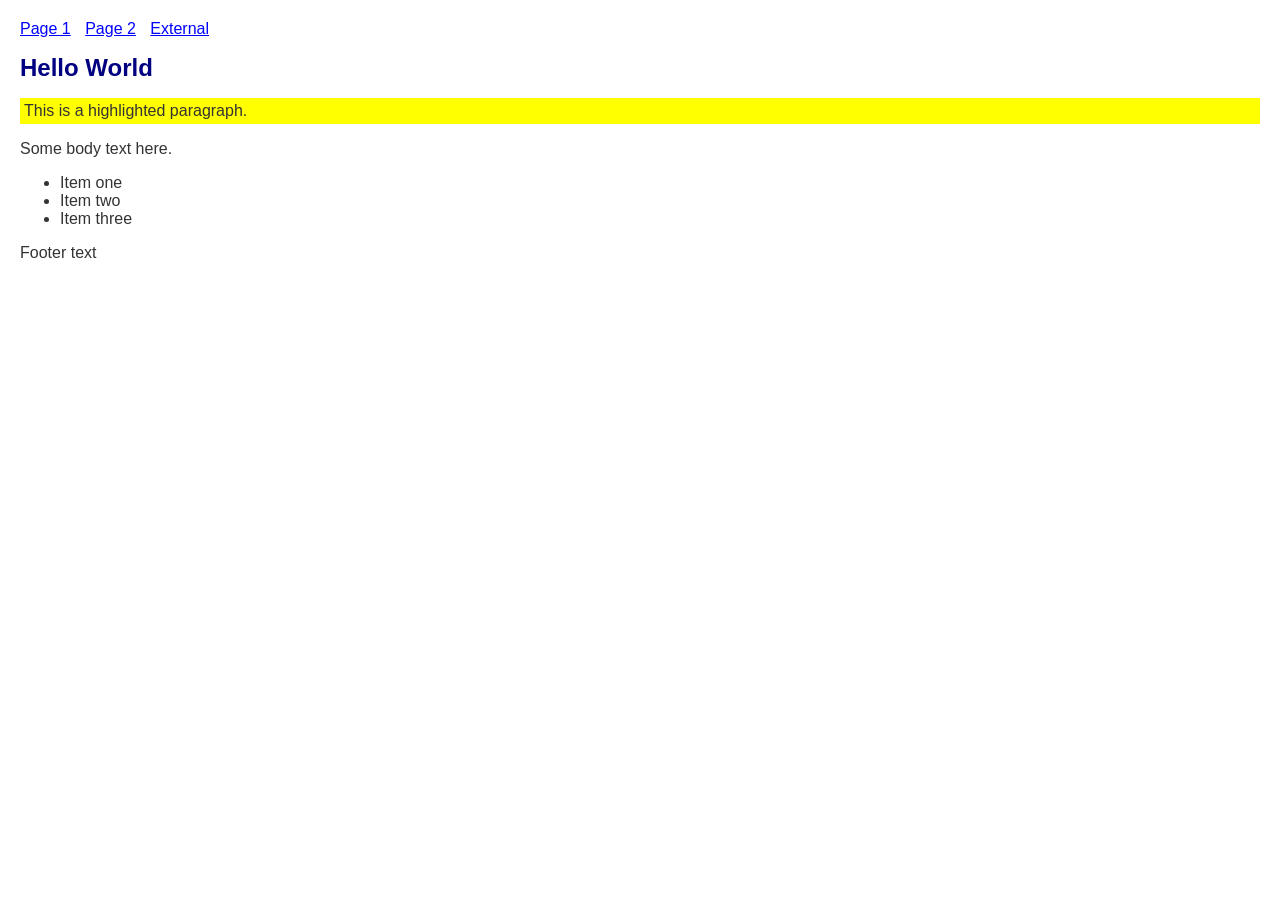
<file: .claude/skills.old/gstack/browse/test/fixtures/basic.html>
<!DOCTYPE html>
<html lang="en">
<head>
  <meta charset="utf-8">
  <title>Test Page - Basic</title>
  <style>
    body { font-family: "Helvetica Neue", sans-serif; color: #333; margin: 20px; }
    h1 { color: navy; font-size: 24px; }
    .highlight { background: yellow; padding: 4px; }
    .hidden { display: none; }
    nav a { margin-right: 10px; color: blue; }
  </style>
</head>
<body>
  <nav>
    <a href="/page1">Page 1</a>
    <a href="/page2">Page 2</a>
    <a href="https://external.com/link">External</a>
  </nav>
  <h1 id="title">Hello World</h1>
  <p class="highlight">This is a highlighted paragraph.</p>
  <p class="hidden">This should be hidden.</p>
  <div id="content" data-testid="main-content" data-version="1.0">
    <p>Some body text here.</p>
    <ul>
      <li>Item one</li>
      <li>Item two</li>
      <li>Item three</li>
    </ul>
  </div>
  <footer>Footer text</footer>
</body>
</html>
</file>
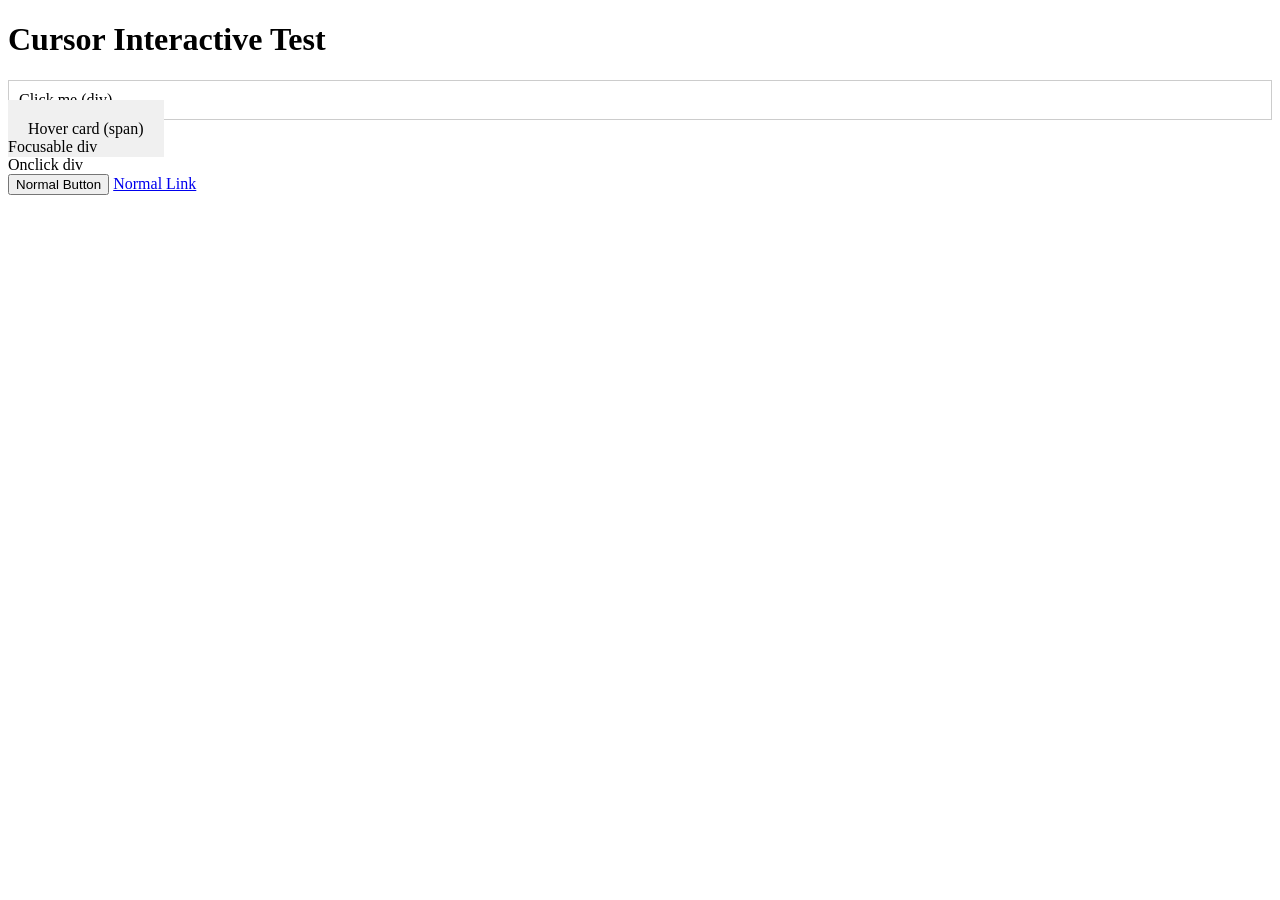
<file: .claude/skills.old/gstack/browse/test/fixtures/cursor-interactive.html>
<!DOCTYPE html>
<html lang="en">
<head>
  <meta charset="utf-8">
  <title>Test Page - Cursor Interactive</title>
  <style>
    .clickable-div { cursor: pointer; padding: 10px; border: 1px solid #ccc; }
    .hover-card { cursor: pointer; padding: 20px; background: #f0f0f0; }
  </style>
</head>
<body>
  <h1>Cursor Interactive Test</h1>
  <!-- These are NOT standard interactive elements but have cursor:pointer -->
  <div class="clickable-div" id="click-div" onclick="this.textContent = 'clicked!'">Click me (div)</div>
  <span class="hover-card" id="hover-span">Hover card (span)</span>
  <div tabindex="0" id="focusable-div">Focusable div</div>
  <div onclick="alert('hi')" id="onclick-div">Onclick div</div>
  <!-- Standard interactive element (should NOT appear in -C output) -->
  <button id="normal-btn">Normal Button</button>
  <a href="/test">Normal Link</a>
</body>
</html>
</file>
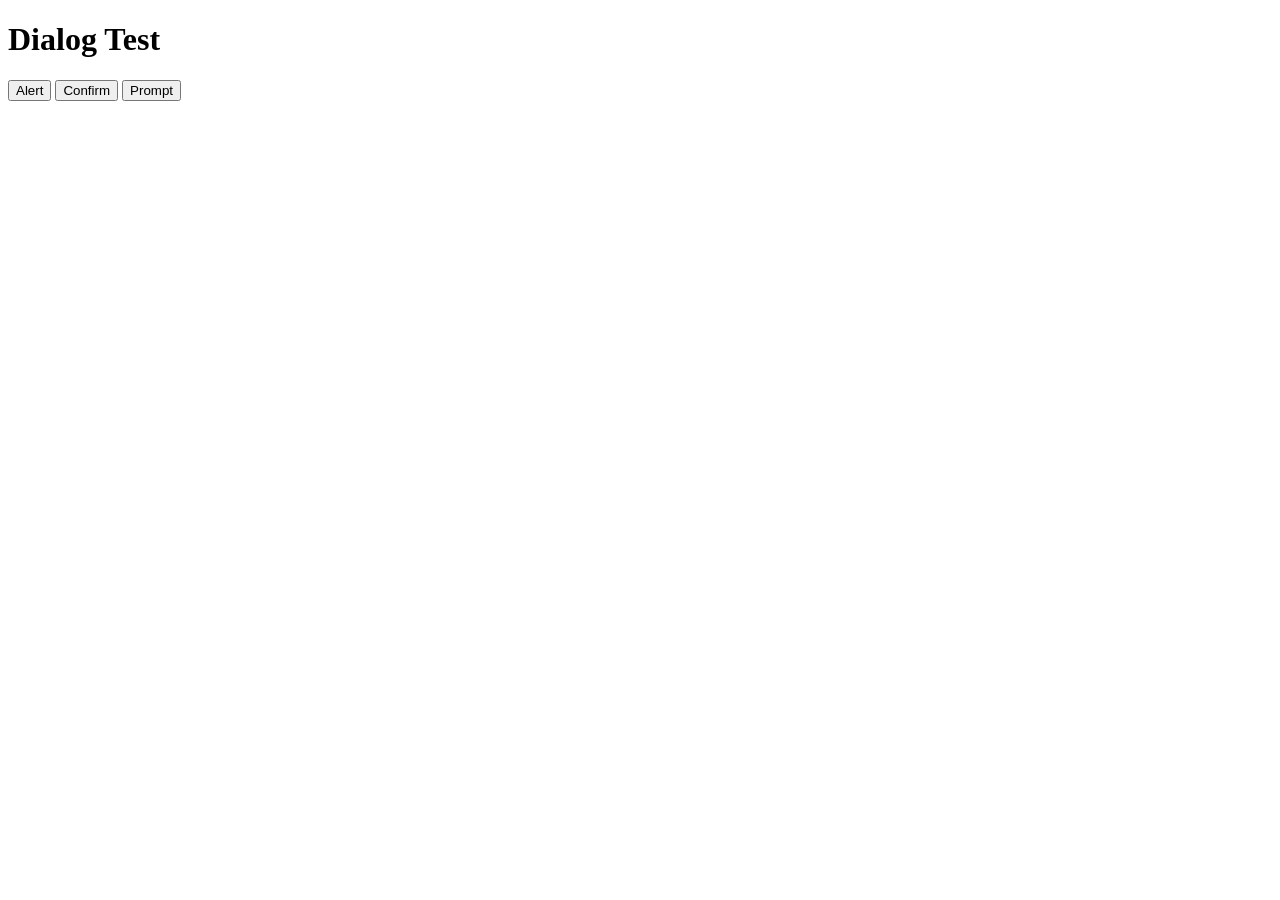
<file: .claude/skills.old/gstack/browse/test/fixtures/dialog.html>
<!DOCTYPE html>
<html lang="en">
<head>
  <meta charset="utf-8">
  <title>Test Page - Dialog</title>
</head>
<body>
  <h1>Dialog Test</h1>
  <button id="alert-btn" onclick="alert('Hello from alert')">Alert</button>
  <button id="confirm-btn" onclick="document.getElementById('confirm-result').textContent = confirm('Are you sure?') ? 'confirmed' : 'cancelled'">Confirm</button>
  <button id="prompt-btn" onclick="document.getElementById('prompt-result').textContent = prompt('Enter name:', 'default') || 'null'">Prompt</button>
  <p id="confirm-result"></p>
  <p id="prompt-result"></p>
</body>
</html>
</file>
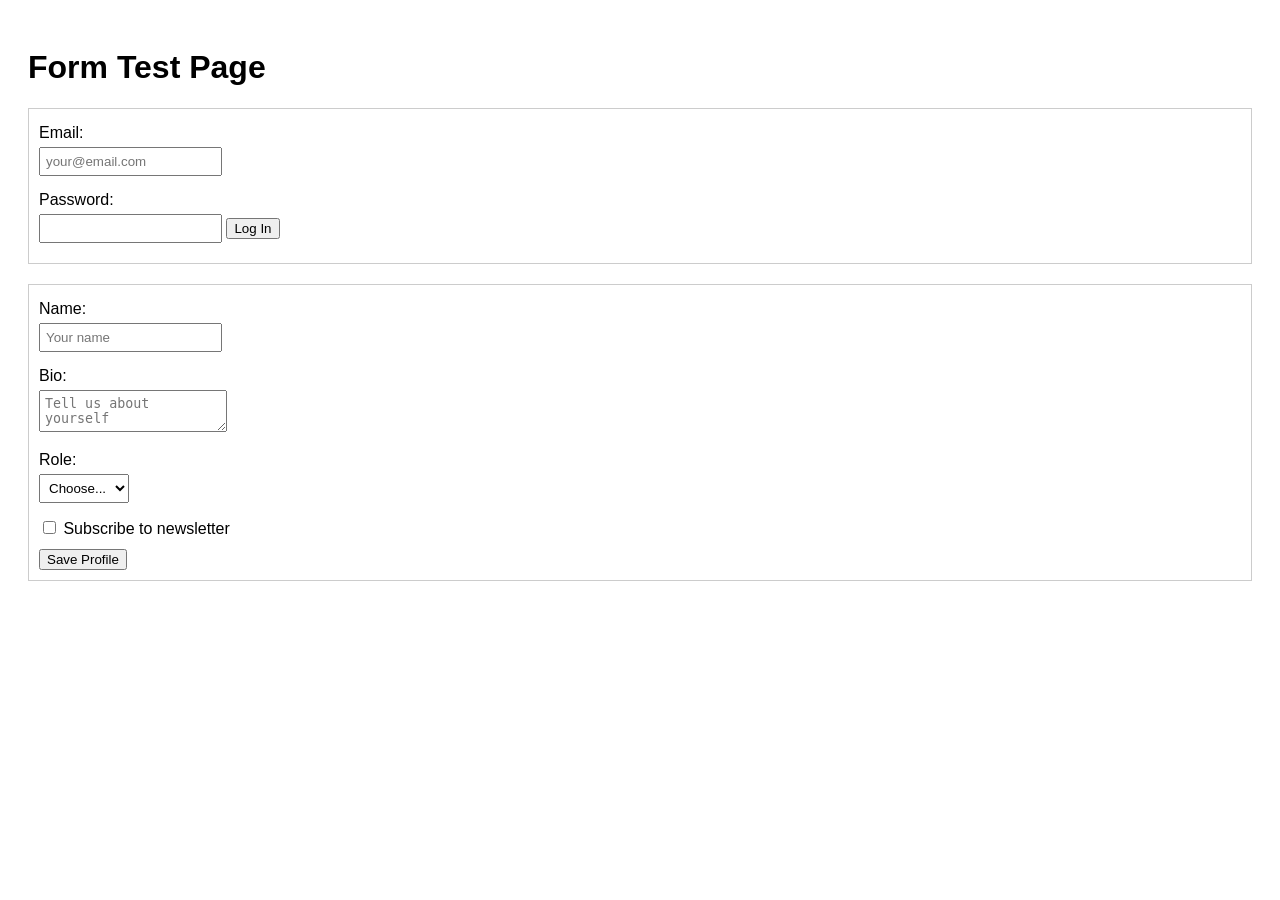
<file: .claude/skills.old/gstack/browse/test/fixtures/forms.html>
<!DOCTYPE html>
<html lang="en">
<head>
  <meta charset="utf-8">
  <title>Test Page - Forms</title>
  <style>
    body { font-family: sans-serif; padding: 20px; }
    form { margin-bottom: 20px; padding: 10px; border: 1px solid #ccc; }
    label { display: block; margin: 5px 0; }
    input, select, textarea { margin-bottom: 10px; padding: 5px; }
    #result { color: green; display: none; }
  </style>
</head>
<body>
  <h1>Form Test Page</h1>

  <form id="login-form" action="/login" method="post">
    <label for="email">Email:</label>
    <input type="email" id="email" name="email" placeholder="your@email.com" required>
    <label for="password">Password:</label>
    <input type="password" id="password" name="password" required>
    <button type="submit" id="login-btn">Log In</button>
  </form>

  <form id="profile-form" action="/profile" method="post">
    <label for="name">Name:</label>
    <input type="text" id="name" name="name" placeholder="Your name">
    <label for="bio">Bio:</label>
    <textarea id="bio" name="bio" placeholder="Tell us about yourself"></textarea>
    <label for="role">Role:</label>
    <select id="role" name="role">
      <option value="">Choose...</option>
      <option value="admin">Admin</option>
      <option value="user">User</option>
      <option value="guest">Guest</option>
    </select>
    <label>
      <input type="checkbox" id="newsletter" name="newsletter"> Subscribe to newsletter
    </label>
    <button type="submit" id="profile-btn">Save Profile</button>
  </form>

  <div id="result">Form submitted!</div>

  <script>
    document.querySelectorAll('form').forEach(form => {
      form.addEventListener('submit', (e) => {
        e.preventDefault();
        document.getElementById('result').style.display = 'block';
        console.log('[Form] Submitted:', form.id);
      });
    });
  </script>
</body>
</html>
</file>
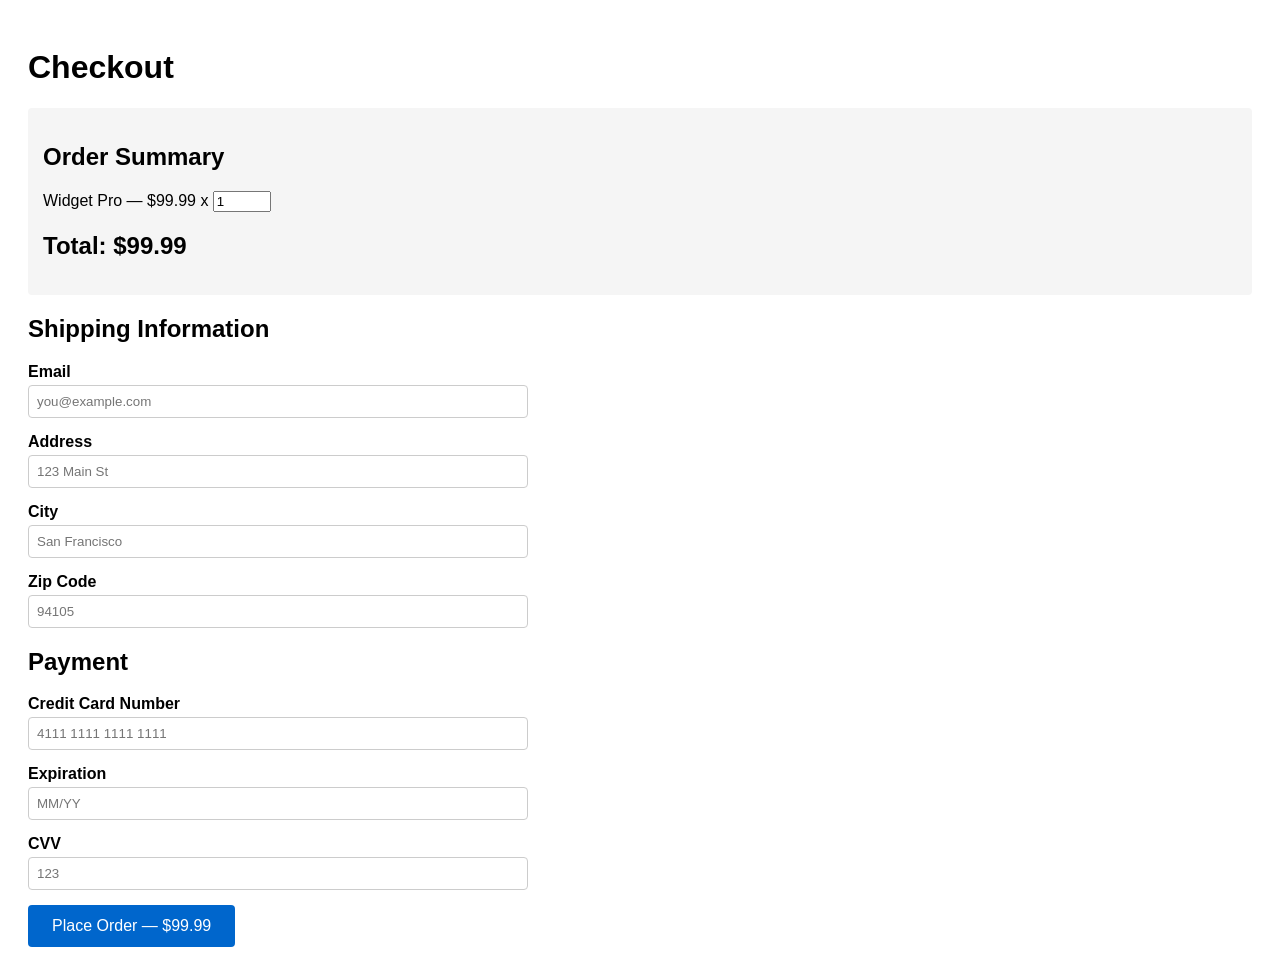
<file: .claude/skills.old/gstack/browse/test/fixtures/qa-eval-checkout.html>
<!DOCTYPE html>
<html lang="en">
<head>
  <meta charset="utf-8">
  <title>QA Eval — Checkout</title>
  <style>
    body { font-family: sans-serif; padding: 20px; }
    .checkout-form { max-width: 500px; }
    .form-group { margin-bottom: 15px; }
    .form-group label { display: block; margin-bottom: 4px; font-weight: bold; }
    .form-group input { width: 100%; padding: 8px; box-sizing: border-box; border: 1px solid #ccc; border-radius: 4px; }
    .form-group input.invalid { border-color: red; }
    .form-group .error-msg { color: red; font-size: 12px; display: none; }
    .total { font-size: 24px; font-weight: bold; margin: 20px 0; }
    button[type="submit"] { padding: 12px 24px; background: #0066cc; color: white; border: none; border-radius: 4px; cursor: pointer; font-size: 16px; }
    .order-summary { background: #f5f5f5; padding: 15px; border-radius: 4px; margin-bottom: 20px; }
  </style>
</head>
<body>
  <h1>Checkout</h1>

  <div class="order-summary">
    <h2>Order Summary</h2>
    <p>Widget Pro — $99.99 x <input type="number" id="quantity" value="1" min="1" style="width: 50px;"></p>
    <p class="total" id="total">Total: $99.99</p>  <!-- BUG 2: shows $NaN when quantity is cleared -->
  </div>

  <form class="checkout-form" id="checkout-form">
    <h2>Shipping Information</h2>

    <div class="form-group">
      <label for="email">Email</label>
      <input type="text" id="email" name="email" placeholder="you@example.com" required
             pattern="[^@]+@[^@]">  <!-- BUG 1: broken regex — accepts "user@" as valid -->
      <span class="error-msg" id="email-error">Please enter a valid email</span>
    </div>

    <div class="form-group">
      <label for="address">Address</label>
      <input type="text" id="address" name="address" placeholder="123 Main St" required>
    </div>

    <div class="form-group">
      <label for="city">City</label>
      <input type="text" id="city" name="city" placeholder="San Francisco" required>
    </div>

    <div class="form-group">
      <label for="zip">Zip Code</label>
      <input type="text" id="zip" name="zip" placeholder="94105">  <!-- BUG 4: missing required attribute -->
    </div>

    <h2>Payment</h2>

    <div class="form-group">
      <label for="cc">Credit Card Number</label>
      <input type="text" id="cc" name="cc" placeholder="4111 1111 1111 1111" required>
      <!-- BUG 3: no maxlength — overflows container at >20 chars -->
    </div>

    <div class="form-group">
      <label for="exp">Expiration</label>
      <input type="text" id="exp" name="exp" placeholder="MM/YY" required maxlength="5">
    </div>

    <div class="form-group">
      <label for="cvv">CVV</label>
      <input type="text" id="cvv" name="cvv" placeholder="123" required maxlength="4">
    </div>

    <button type="submit">Place Order — $<span id="submit-total">99.99</span></button>
  </form>

  <script>
    // Update total when quantity changes
    const quantityInput = document.getElementById('quantity');
    const totalEl = document.getElementById('total');
    const submitTotalEl = document.getElementById('submit-total');

    quantityInput.addEventListener('input', () => {
      // BUG 2: parseInt on empty string returns NaN, no fallback
      const qty = parseInt(quantityInput.value);
      const total = (qty * 99.99).toFixed(2);
      totalEl.textContent = 'Total: $' + total;
      submitTotalEl.textContent = total;
    });

    // Email validation (broken)
    const emailInput = document.getElementById('email');
    emailInput.addEventListener('blur', () => {
      // BUG 1: this regex accepts "user@" — missing domain part check
      const valid = /[^@]+@/.test(emailInput.value);
      emailInput.classList.toggle('invalid', !valid && emailInput.value.length > 0);
      document.getElementById('email-error').style.display = (!valid && emailInput.value.length > 0) ? 'block' : 'none';
    });

    // Form submit
    document.getElementById('checkout-form').addEventListener('submit', (e) => {
      e.preventDefault();
      // BUG 5: stripe is not defined — console error on submit
      stripe.createPaymentMethod({
        type: 'card',
        card: { number: document.getElementById('cc').value }
      });
    });
  </script>
</body>
</html>
</file>
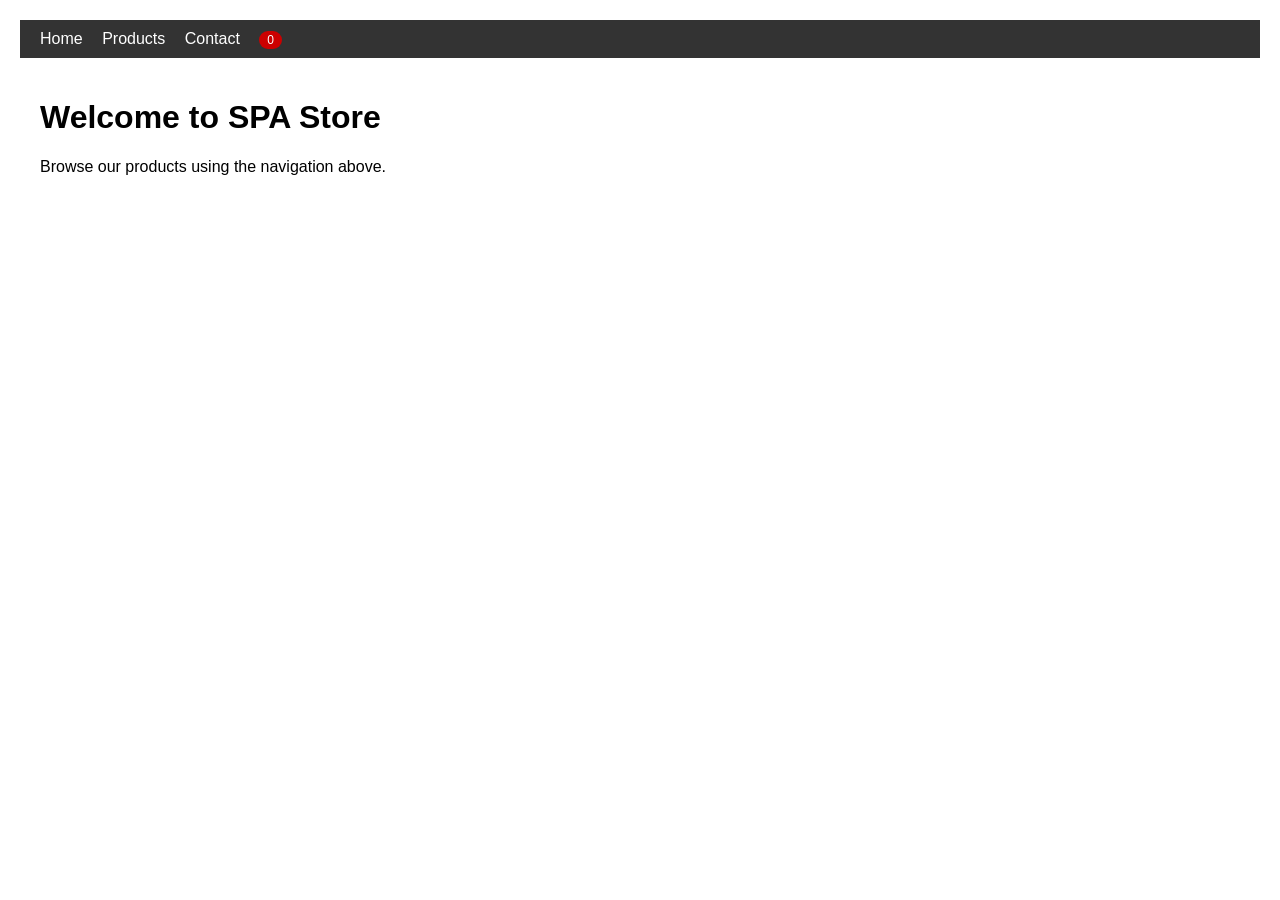
<file: .claude/skills.old/gstack/browse/test/fixtures/qa-eval-spa.html>
<!DOCTYPE html>
<html lang="en">
<head>
  <meta charset="utf-8">
  <title>QA Eval — SPA Store</title>
  <style>
    body { font-family: sans-serif; padding: 20px; margin: 0; }
    nav { background: #333; padding: 10px 20px; }
    nav a { color: white; margin-right: 15px; text-decoration: none; cursor: pointer; }
    nav a:hover { text-decoration: underline; }
    #app { padding: 20px; }
    .product { border: 1px solid #ddd; padding: 10px; margin: 10px 0; border-radius: 4px; }
    .product button { padding: 6px 12px; background: #0066cc; color: white; border: none; cursor: pointer; }
    .cart-count { background: #cc0000; color: white; padding: 2px 8px; border-radius: 10px; font-size: 12px; }
    .error { color: red; padding: 10px; }
    .loading { color: #666; padding: 10px; }
  </style>
</head>
<body>
  <nav>
    <a href="#/home">Home</a>
    <a href="#/prodcts">Products</a>  <!-- BUG 1: broken route — typo "prodcts" instead of "products" -->
    <a href="#/contact">Contact</a>
    <span class="cart-count" id="cart-count">0</span>
  </nav>

  <div id="app">
    <p>Welcome to SPA Store. Use the navigation above.</p>
  </div>

  <script>
    let cartCount = 0;

    // BUG 2: cart count never resets on route change — stale state
    function addToCart() {
      cartCount++;
      document.getElementById('cart-count').textContent = cartCount;
    }

    function renderHome() {
      document.getElementById('app').innerHTML = `
        <h1>Welcome to SPA Store</h1>
        <p>Browse our products using the navigation above.</p>
      `;
    }

    function renderProducts() {
      document.getElementById('app').innerHTML = '<p class="loading">Loading products...</p>';

      // BUG 3: async race — shows data briefly, then shows error
      setTimeout(() => {
        document.getElementById('app').innerHTML = `
          <h1>Products</h1>
          <div class="product">
            <h3>Widget A</h3>
            <p>$29.99</p>
            <button onclick="addToCart()">Add to Cart</button>
          </div>
          <div class="product">
            <h3>Widget B</h3>
            <p>$49.99</p>
            <button onclick="addToCart()">Add to Cart</button>
          </div>
        `;
      }, 300);

      setTimeout(() => {
        document.getElementById('app').innerHTML = '<p class="error">Error: Failed to fetch products from API</p>';
      }, 1000);
    }

    function renderContact() {
      document.getElementById('app').innerHTML = `
        <h1>Contact Us</h1>
        <p>Email: support@spastore.example.com</p>
      `;
    }

    // BUG 4: nav links have no aria-current attribute on active route
    function router() {
      const hash = window.location.hash || '#/home';
      switch (hash) {
        case '#/home': renderHome(); break;
        case '#/products': renderProducts(); break;
        case '#/contact': renderContact(); break;
        default:
          document.getElementById('app').innerHTML = '<p>Page not found</p>';
      }

      // BUG 5: console.warn on every route change — simulates listener leak
      console.warn('Possible memory leak detected: 11 event listeners added to window');
    }

    window.addEventListener('hashchange', router);
    router();
  </script>
</body>
</html>
</file>
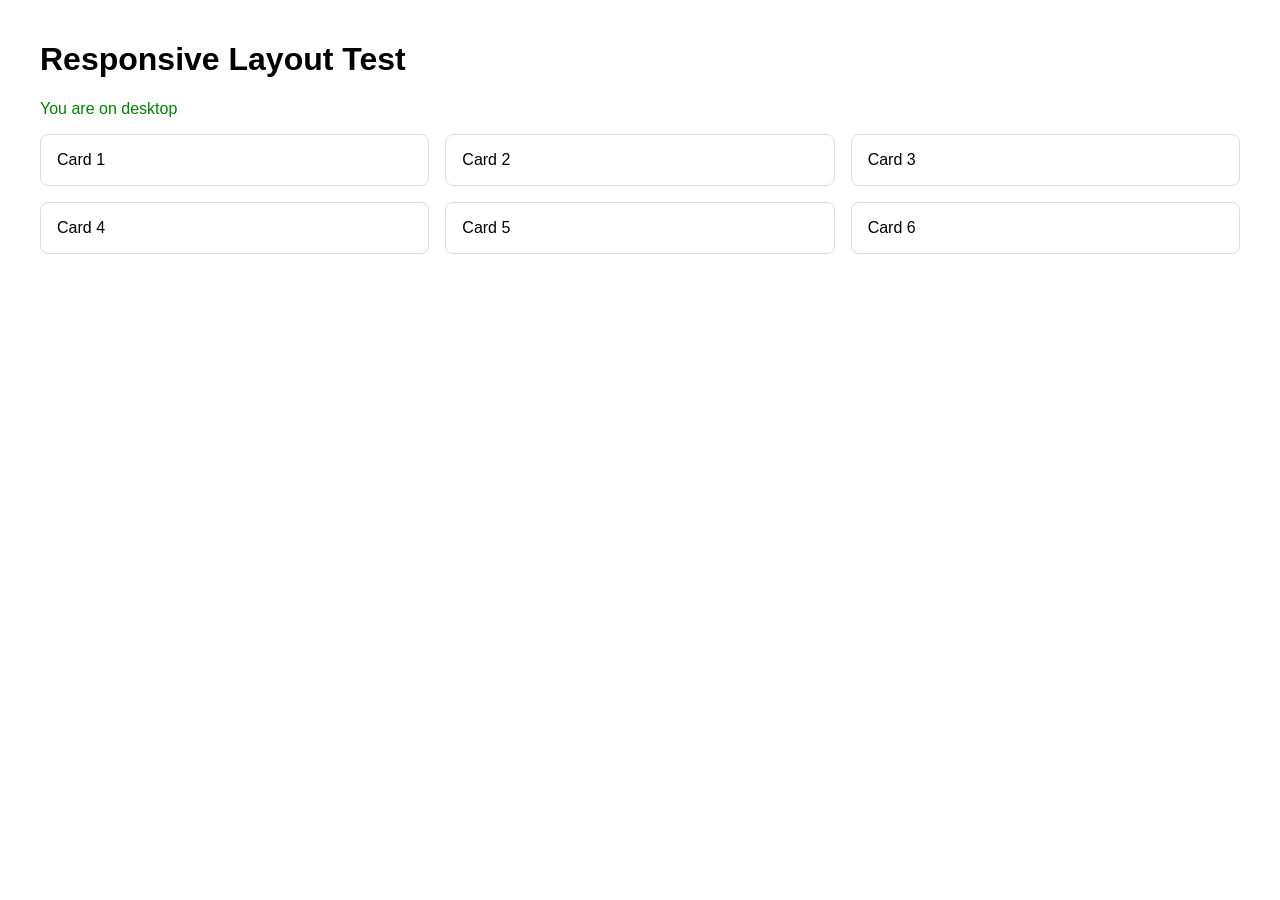
<file: .claude/skills.old/gstack/browse/test/fixtures/responsive.html>
<!DOCTYPE html>
<html lang="en">
<head>
  <meta charset="utf-8">
  <meta name="viewport" content="width=device-width, initial-scale=1">
  <title>Test Page - Responsive</title>
  <style>
    body { font-family: sans-serif; margin: 0; padding: 20px; }
    .container { max-width: 1200px; margin: 0 auto; }
    .grid { display: grid; gap: 16px; }
    .card { padding: 16px; border: 1px solid #ddd; border-radius: 8px; }

    /* Mobile: single column */
    .grid { grid-template-columns: 1fr; }

    /* Tablet: two columns */
    @media (min-width: 768px) {
      .grid { grid-template-columns: 1fr 1fr; }
      .mobile-only { display: none; }
    }

    /* Desktop: three columns */
    @media (min-width: 1024px) {
      .grid { grid-template-columns: 1fr 1fr 1fr; }
    }

    .mobile-only { color: red; }
    .desktop-indicator { display: none; }
    @media (min-width: 1024px) {
      .desktop-indicator { display: block; color: green; }
    }
  </style>
</head>
<body>
  <div class="container">
    <h1>Responsive Layout Test</h1>
    <p class="mobile-only">You are on mobile</p>
    <p class="desktop-indicator">You are on desktop</p>
    <div class="grid">
      <div class="card">Card 1</div>
      <div class="card">Card 2</div>
      <div class="card">Card 3</div>
      <div class="card">Card 4</div>
      <div class="card">Card 5</div>
      <div class="card">Card 6</div>
    </div>
  </div>
</body>
</html>
</file>
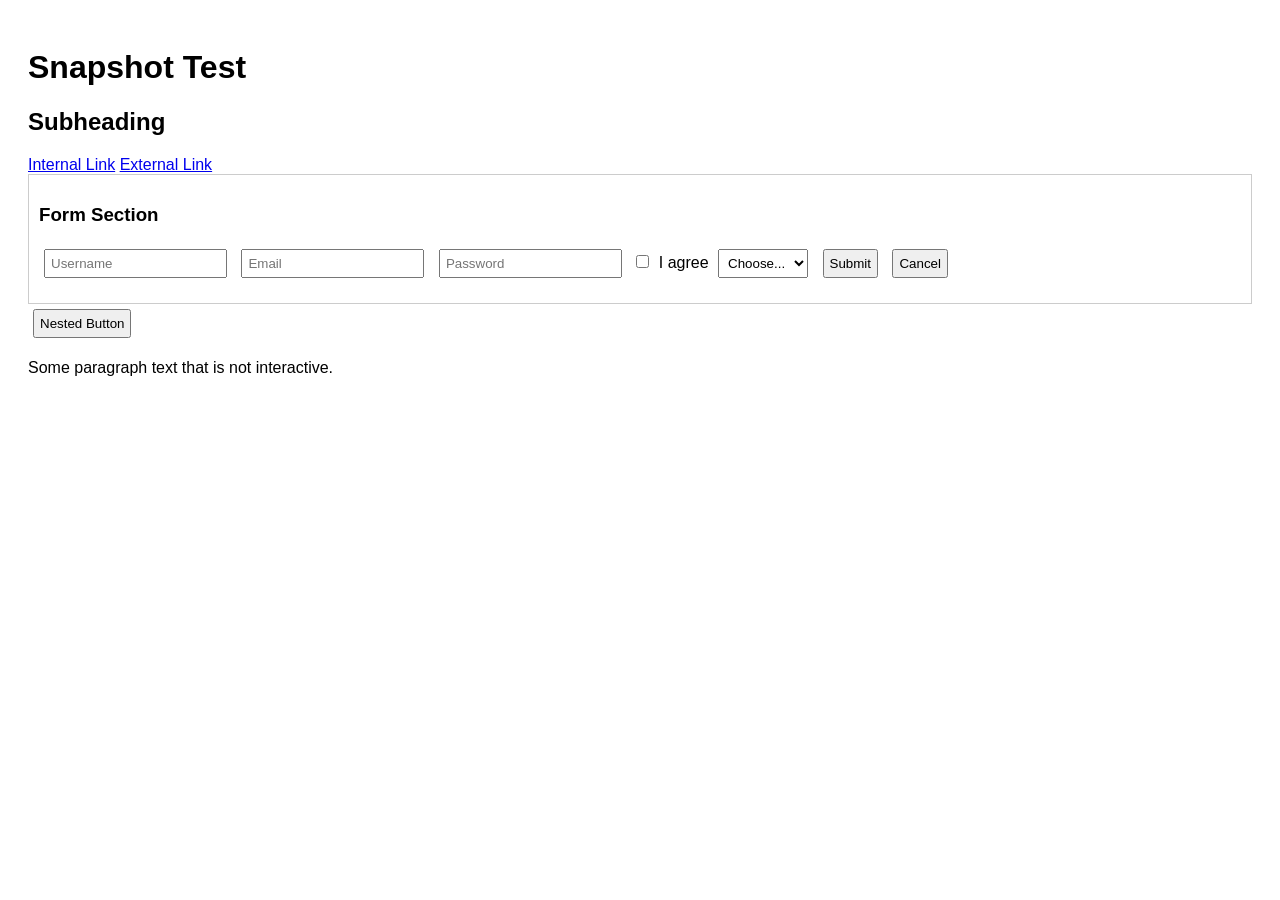
<file: .claude/skills.old/gstack/browse/test/fixtures/snapshot.html>
<!DOCTYPE html>
<html lang="en">
<head>
  <meta charset="utf-8">
  <title>Snapshot Test Page</title>
  <style>
    body { font-family: sans-serif; padding: 20px; }
    form { margin: 10px 0; }
    input, select, button { margin: 5px; padding: 5px; }
    #main { border: 1px solid #ccc; padding: 10px; }
    .empty-div { }
    .hidden { display: none; }
  </style>
</head>
<body>
  <h1>Snapshot Test</h1>
  <h2>Subheading</h2>

  <nav>
    <a href="/page1">Internal Link</a>
    <a href="https://external.com">External Link</a>
  </nav>

  <div id="main">
    <h3>Form Section</h3>
    <form id="test-form">
      <input type="text" id="username" placeholder="Username" aria-label="Username">
      <input type="email" id="email" placeholder="Email" aria-label="Email">
      <input type="password" id="pass" placeholder="Password" aria-label="Password">
      <label><input type="checkbox" id="agree"> I agree</label>
      <select id="role" aria-label="Role">
        <option value="">Choose...</option>
        <option value="admin">Admin</option>
        <option value="user">User</option>
      </select>
      <button type="submit" id="submit-btn">Submit</button>
      <button type="button" id="cancel-btn">Cancel</button>
    </form>
  </div>

  <div class="empty-div">
    <div class="empty-div">
      <button id="nested-btn">Nested Button</button>
    </div>
  </div>

  <p>Some paragraph text that is not interactive.</p>

  <script>
    document.getElementById('test-form').addEventListener('submit', (e) => {
      e.preventDefault();
    });
  </script>
</body>
</html>
</file>
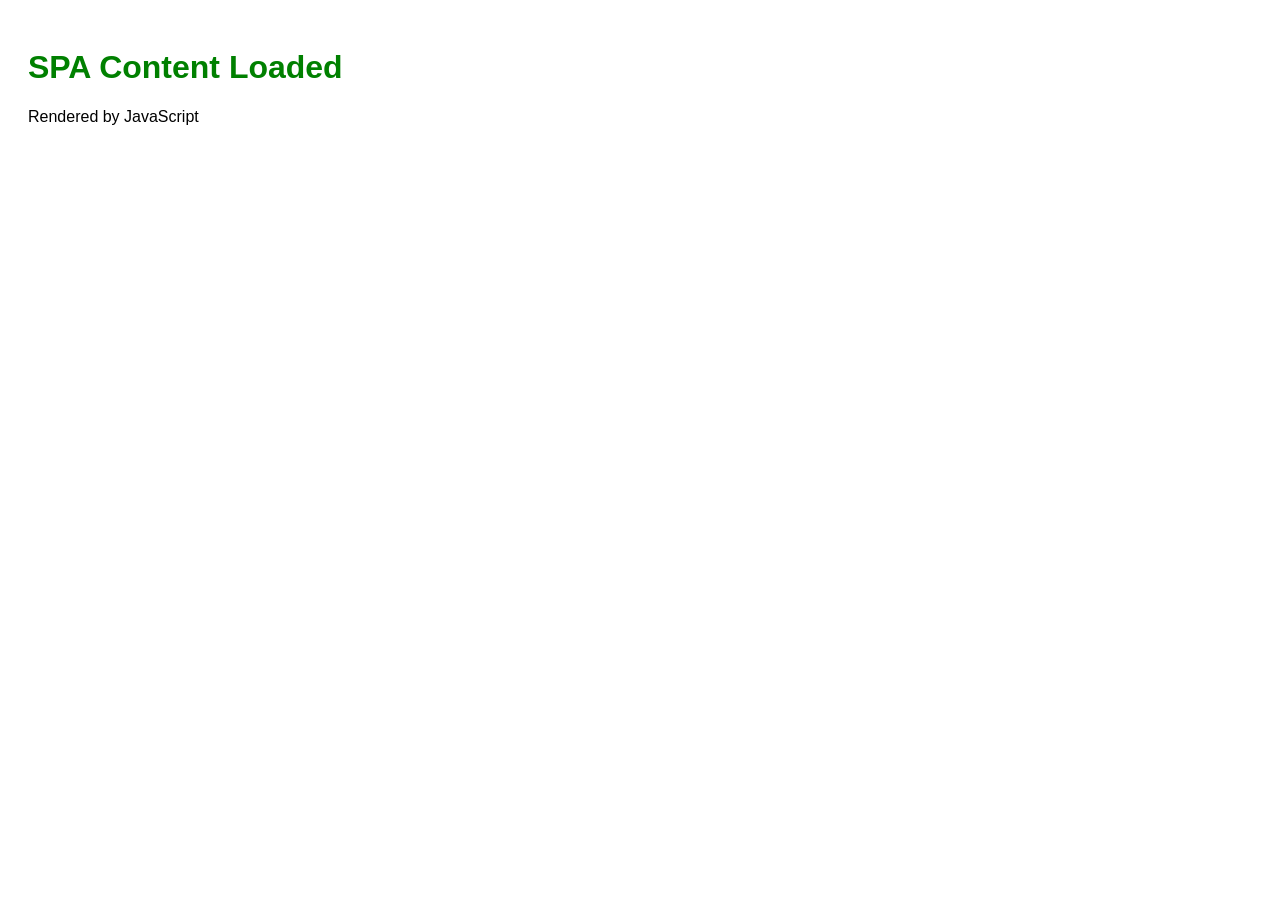
<file: .claude/skills.old/gstack/browse/test/fixtures/spa.html>
<!DOCTYPE html>
<html lang="en">
<head>
  <meta charset="utf-8">
  <title>Test Page - SPA</title>
  <style>
    body { font-family: sans-serif; }
    #app { padding: 20px; }
    .loaded { color: green; }
  </style>
</head>
<body>
  <div id="app">Loading...</div>
  <script>
    console.log('[SPA] Starting render');
    console.warn('[SPA] This is a warning');
    console.error('[SPA] This is an error');
    setTimeout(() => {
      document.getElementById('app').innerHTML = '<h1 class="loaded">SPA Content Loaded</h1><p>Rendered by JavaScript</p>';
      console.log('[SPA] Render complete');
    }, 500);
  </script>
</body>
</html>
</file>
